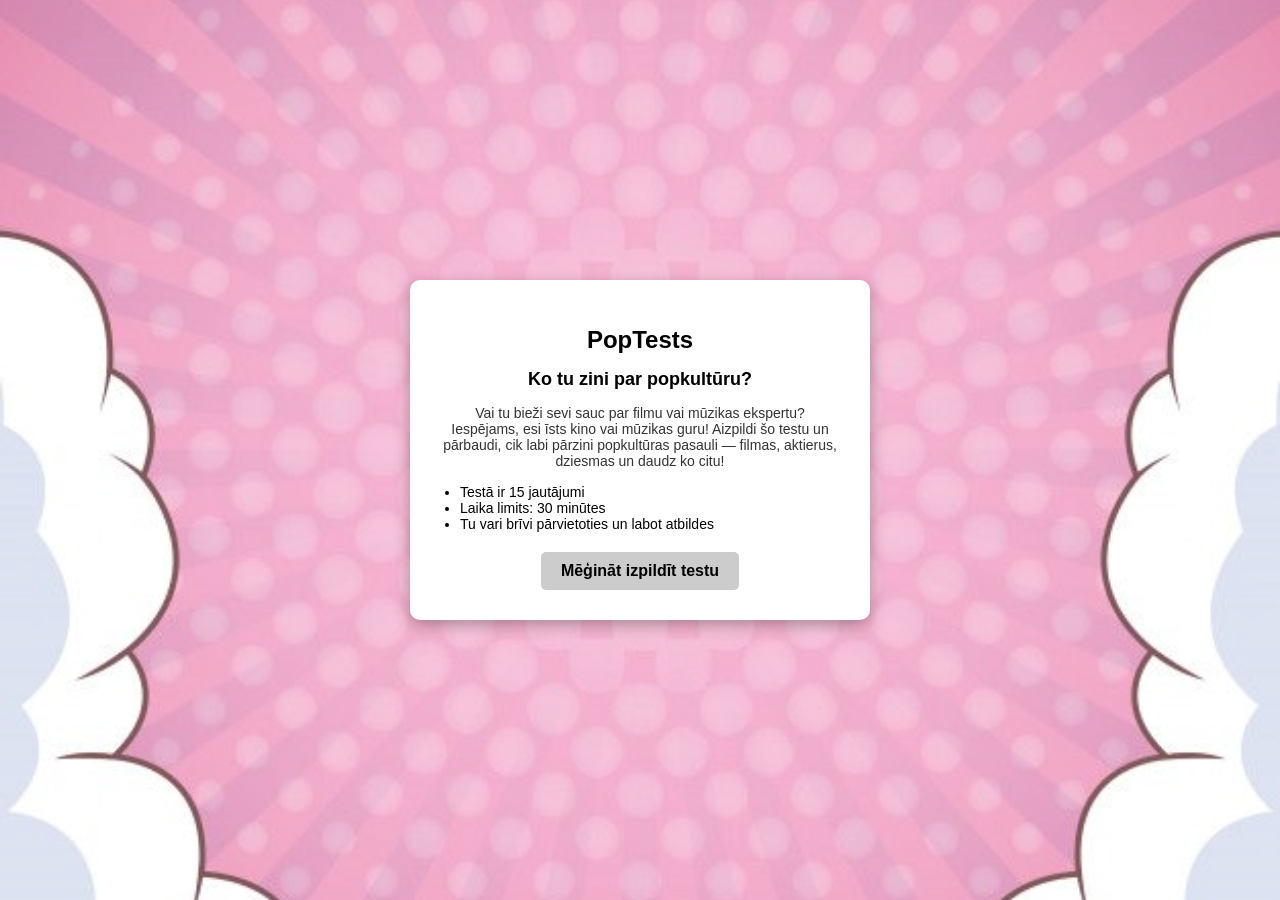
<file: index.html>
<!DOCTYPE html>
<html lang="lv">
<head>
  <meta charset="UTF-8">
  <meta name="viewport" content="width=device-width, initial-scale=1.0">
  <title>Popkultūras tests</title>
  <link rel="stylesheet" href="styles/style.css">
  <script src="scripts/POP_Star_Micro.js"></script>
</head>
<body>
  <div class="overlay">
    <div class="modal">
      <h1>PopTests</h1>
      <h2>Ko tu zini par popkultūru?</h2>
      <p>
        Vai tu bieži sevi sauc par filmu vai mūzikas ekspertu? Iespējams, esi īsts kino vai mūzikas guru! 
        Aizpildi šo testu un pārbaudi, cik labi pārzini popkultūras pasauli — filmas, aktierus, dziesmas un daudz ko citu!
      </p>
      <ul>
        <li>Testā ir 15 jautājumi</li>
        <li>Laika limits: 30 minūtes</li>
        <li>Tu vari brīvi pārvietoties un labot atbildes</li>
      </ul>
    <a href="test.html" onclick="incrementAttempts()" class="btn">Mēģināt izpildīt testu</a>
    </div>
  </div>
</body>
</html>
</file>
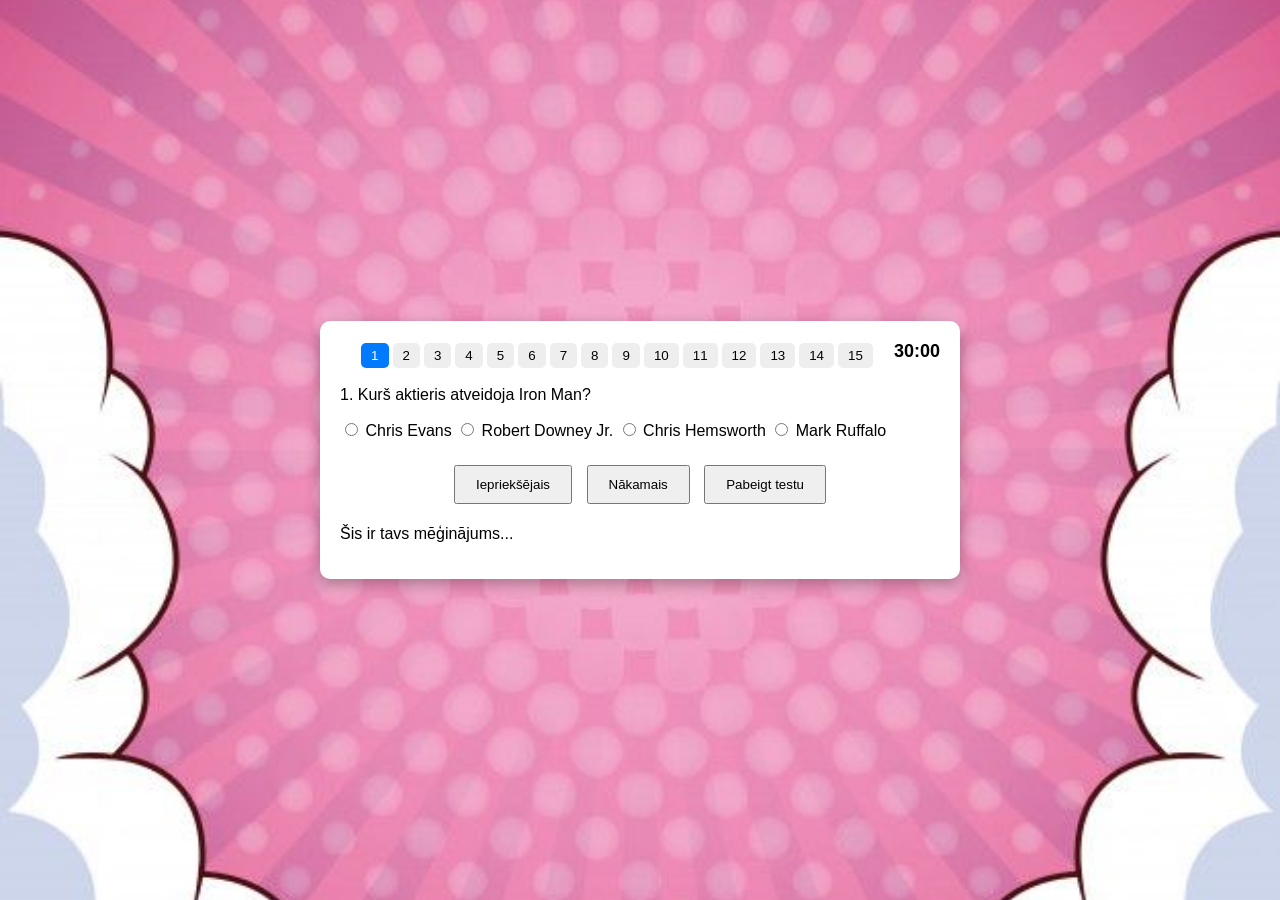
<file: test.html>
<!DOCTYPE html>
<html lang="lv">
<head>
  <meta charset="UTF-8">
  <meta name="viewport" content="width=device-width, initial-scale=1.0">
  <title>Popkultūras tests</title>
  <link rel="stylesheet" href="styles/test_style.css">
  <script src="scripts/POP_Star_Micro.js"></script>
  
</head>
<body>
  <div class="quiz-container">
    <div id="timer">30:00</div>
    <div class="question-nav" id="questionNav"></div>

    <div id="q0" class="question active">
      <p>1. Kurš aktieris atveidoja Iron Man?</p>
      <div class="options">
        <label><input type="radio" name="q0" value="evans"> Chris Evans</label>
        <label><input type="radio" name="q0" value="downey"> Robert Downey Jr.</label>
        <label><input type="radio" name="q0" value="hemsworth"> Chris Hemsworth</label>
        <label><input type="radio" name="q0" value="ruffalo"> Mark Ruffalo</label>
      </div>
    </div>

    <div id="q1" class="question">
      <p>2. Aizpildi dziesmas rindu: "We will, we will..."</p>
      <input type="text" placeholder="...">
    </div>

    <div id="q2" class="question">
      <p>3. Izvēlies pareizo gadu, kad iznāca filma "Titanic":</p>
      <select>
        <option>1995</option>
        <option>1997</option>
        <option>1999</option>
        <option>2001</option>
      </select>
    </div>

    <div id="q3" class="question">
      <p>4. Savieno dziesmu ar izpildītāju</p>
      <div class="drag-container">
        <div class="drag-item" draggable="true">Thriller</div>
        <div class="drag-item" draggable="true">Like a Prayer</div>
        <div class="drag-item" draggable="true">Shape of You</div>
      </div>
      <div class="drop-container">
      <div>

        <div>Michael Jackson</div>
        <div class="drop-zone" data-answer="Michael Jackson"></div>
      </div>
        <div>
          <div style="align-items: center;">Madonna</div>
          <div class="drop-zone" data-answer="Madonna"></div>
        </div>
        <div>
          <div>Ed Sheeran</div>
          <div class="drop-zone" data-answer="Ed Sheeran"></div>
        </div>
        
      </div>
    </div>

    <div id="q4" class="question">
      <p>5. Izvēlies latviešu popgrupas:</p>
      <div class="options">
        <label><input type="checkbox" value="Fabrika"> Fabrika</label><br>
        <label><input type="checkbox" value="Mad Show Boys"> Mad Show Boys</label><br>
        <label><input type="checkbox" value="Linas and Simona"> Linas and Simona</label><br>
        <label><input type="checkbox" value="Pinboys"> Pinboys</label><br>
        <label><input type="checkbox" value="The Hobos"> The Hobos</label><br>
        <label><input type="checkbox" value="Pirates of the Sea"> Pirates of the Sea</label><br>
        <label><input type="checkbox" value="The Beach Boys"> The Beach Boys</label><br>
        <label><input type="checkbox" value="Star Pilots"> Star Pilots</label>
      </div>
    </div>

    <div id="q5" class="question">
      <p>6. Kurā gadā Latvija uzvarēja Eirovīzijā?</p>
      <div class="options">
        <label><input type="radio" name="q5" value="2000"> 2000</label><br>
        <label><input type="radio" name="q5" value="2002"> 2002</label><br>
        <label><input type="radio" name="q5" value="2005"> 2005</label><br>
        <label><input type="radio" name="q5" value="2014"> 2014</label>
      </div>
    </div>

    <div id="q6" class="question">
      <p>7. Kurai dziesmai ir vislielākais atskaņojumu skaits Spotify 2025. gada maijā?</p>
      <div class="options">
        <label><input type="radio" name="q6" value="Shape of You"> “Shape of You” – Ed Sheeran</label><br>
        <label><input type="radio" name="q6" value="As It Was"> “As It Was” – Harry Styles </label><br>
        <label><input type="radio" name="q6" value="Believer"> “Believer” – Imagine Dragons</label><br>
        <label><input type="radio" name="q6" value="Blinding Lights"> “Blinding Lights” – The Weeknd</label>
      </div>
    </div>

    <div id="q7" class="question">
      <p>8. Līgo svētkiem ir arī cits nosaukums: “Zāļu diena”.</p>
      <div class="options">
        <label><input type="radio" name="q7" value="true"> Patiess</label><br>
        <label><input type="radio" name="q7" value="false"> Aplams</label>
      </div>
    </div>

    <div id="q8" class="question">
      <p>9. Kuram mūzikas izpildītājam pieder šis albums?</p>
       <div style="display: flex; flex-direction: column; align-items: center;">
        <div>
          <img src="assets/album.png" alt="Albuma vāks" style="max-width: 100%; border-radius: 10px; margin: 10px 0;">
        </div>
         <input style="width: 49%;" type="text" id="q8input" placeholder="Ieraksti vārdu...">
       </div>
    </div>

    <div id="q9" class="question">
      <p>10. Kāds ir īstais galvenā varoņa vārds filmā “Bēgšana no Šoušenkas”?</p>
      <div class="options">
        <label><input type="radio" name="q9" value="Samuels Nortons"> Samuels Nortons</label><br>
        <label><input type="radio" name="q9" value="Endijs Defrēns"> Endijs Defrēns</label><br>
        <label><input type="radio" name="q9" value="Rendels Stīvenss"> Rendels Stīvenss</label><br>
        <label><input type="radio" name="q9" value="Bairons Hedlijs"> Bairons Hedlijs</label>
      </div>
    </div>

    <div id="q10" class="question">
      <p>11. Kuriem žanriem pieder šīs filmas? (Vienu filmu katrā žanrā)</p>
      <div class="drag-container">
        <div class="drag-item" draggable="true">Pirmsākums</div>
        <div class="drag-item" draggable="true">Paģiras</div>
        <div class="drag-item" draggable="true">Platforma</div>
        <div class="drag-item" draggable="true">Spiegu spēle</div>
      </div>
      <div class="drop-container">
        <div>
          <div>Zinātniskā fantastika</div>
          <div class="drop-zone" data-answer="Zinātniskā fantastika"></div>
        </div>
        <div>
          <div>Komedija</div>
          <div class="drop-zone" data-answer="Komedija"></div>
        </div>
        <div>
          <div>Šausmas</div>
          <div class="drop-zone" data-answer="Šausmas"></div>
        </div>
        <div>
          <div>Trilleris</div>
          <div class="drop-zone" data-answer="Trilleris"></div>
        </div>
      </div>
    </div>

    <div id="q11" class="question">
      <p>12. Kurš mūziķis ir pazīstams ar albumu “After Hours”?</p>
      <div class="options">
        <label><input type="radio" name="q11" value="The Weeknd"> The Weeknd</label><br>
        <label><input type="radio" name="q11" value="Drake"> Drake</label><br>
        <label><input type="radio" name="q11" value="Justin Bieber"> Justin Bieber</label><br>
        <label><input type="radio" name="q11" value="Post Malone"> Post Malone</label>
      </div>
    </div>

    <div id="q12" class="question">
      <p>13. Kurš aktieris atveidoja Džeku filmā “Titanic”?</p>
      <div class="options">
        <label><input type="radio" name="q12" value="Leonardo DiCaprio"> Leonardo DiCaprio</label><br>
        <label><input type="radio" name="q12" value="Brad Pitt"> Brad Pitt</label><br>
        <label><input type="radio" name="q12" value="Tom Cruise"> Tom Cruise</label><br>
        <label><input type="radio" name="q12" value="Matt Damon"> Matt Damon</label>
      </div>
    </div>

    <div id="q13" class="question">
      <p>14. Kura dziesma izpelnījās Grammy balvu 2023. gadā kā Gada dziesma (Song of the Year)?</p>
      <div class="options">
        <label><input type="radio" name="q13" value="Just Like That"> Just Like That</label><br>
        <label><input type="radio" name="q13" value="About Damn Time"> About Damn Time</label><br>
        <label><input type="radio" name="q13" value="As It Was"> As It Was</label><br>
        <label><input type="radio" name="q13" value="Unholy"> Unholy</label>
      </div>
    </div>

    <div id="q14" class="question">
      <p>15. Kāds ir grupas “Queen” vokālista vārds?</p>
      <div class="options">
        <label><input type="radio" name="q14" value="Roger Taylor"> Roger Taylor</label><br>
        <label><input type="radio" name="q14" value="Freddie Mercury"> Freddie Mercury</label><br>
        <label><input type="radio" name="q14" value="Brian May"> Brian May</label><br>
        <label><input type="radio" name="q14" value="John Deacon"> John Deacon</label>
      </div>
    </div>

    <div class="navigation">
      <button onclick="prevQuestion()">Iepriekšējais</button>
      <button id="nextQuest" onclick="nextQuestion()">Nākamais</button>
      <button onclick="endTest()">Pabeigt testu</button>
    </div>

    <div id="result">
      <p>Tests ir pabeigts.</p>
      <a href="POP_Star.html" class="navigation">
        <button>Atgriezties uz sākumu</button>
      </a>
    </div>

    <p id="attempts-counter">Šis ir tavs mēģinājums...</p>

  </div>

  <script src="scripts/test_scripts.js"></script>

</body>
</html>
</file>
<file: styles/style.css>
body {
  margin: 0;
  font-family: sans-serif;
    background: url(../assets/fon.jpg) center center / cover no-repeat;
  
  /* background: url('geometry-background.png') center center / cover no-repeat; */
  height: 100vh;
}

.overlay {
  display: flex;
  align-items: center;
  justify-content: center;
  height: 100%;
  background-color: rgba(255, 255, 255, 0.3);
}

.modal {
  background-color: #fff;
  padding: 30px;
  border-radius: 10px;
  width: 400px;
  box-shadow: 0 5px 15px rgba(0,0,0,0.3);
  text-align: center;
}

.modal h1 {
  font-size: 24px;
  margin-bottom: 10px;
}

.modal h2 {
  font-size: 18px;
  margin-bottom: 15px;
}

.modal p {
  font-size: 14px;
  margin-bottom: 15px;
  color: #333;
}

.modal ul {
  text-align: left;
  margin-bottom: 20px;
  font-size: 14px;
  padding-left: 20px;
}

.modal button {
  padding: 10px 20px;
  background-color: #ccc;
  border: none;
  cursor: pointer;
  font-weight: bold;
}

.modal button:hover {
  background-color: #bbb;
}

.btn {
  display: inline-block;
  padding: 10px 20px;
  background-color: #ccc;
  color: #000;
  text-decoration: none;
  font-weight: bold;
  border-radius: 5px;
  text-align: center;
}
.btn:hover {
  background-color: #bbb;
}
</file>
<file: styles/test_style.css>
body {
        margin: 0;
        font-family: sans-serif;
        background: url(../assets/fon.jpg) center center / cover no-repeat;
        background-size: cover;
        min-height: 100vh;
        display: flex;
        align-items: center;
        justify-content: center;
        background-attachment: fixed;;
      }


    .question-nav {
      text-align: center;
      margin-bottom: 15px;
    }
    .question-nav button {
      margin: 2px;
      padding: 5px 10px;
      border: none;
      background-color: #eee;
      border-radius: 5px;
      cursor: pointer;
    }
    .question-nav button.active {
      background-color: #007BFF;
      color: white;
    }

    .quiz-container {
      background: white;
      padding: 20px;
      border-radius: 10px;
      width: 600px;
      box-shadow: 0 5px 15px rgba(0,0,0,0.3);
    }
    .question {
      display: none;
    }
    .question.active {
      display: block;
    }
    .navigation {
      margin-top: 20px;
      text-align: center;
    }
    .navigation button {
      margin: 5px;
      padding: 10px 20px;
    }
    .options button {
      display: block;
      margin: 5px 0;
    }
    .drag-container, .drop-container {
      display: flex;
      gap: 10px;
      margin: 10px 0;
    }
    .drag-item, .drop-zone {
      padding: 10px;
      border: 1px solid #aaa;
      border-radius: 5px;
      background: #f0f0f0;
      cursor: grab;
    }
    .drop-zone {
      min-width: 100px;
      min-height: 30px;
    }
    #timer {
       float: right;
      top: 10px;
      right: 20px;
      font-weight: bold;
      font-size: 18px;
    }
    #result {
      display: none;
      font-size: 20px;
      text-align: center;
      margin-top: 20px;
    }
</file>
